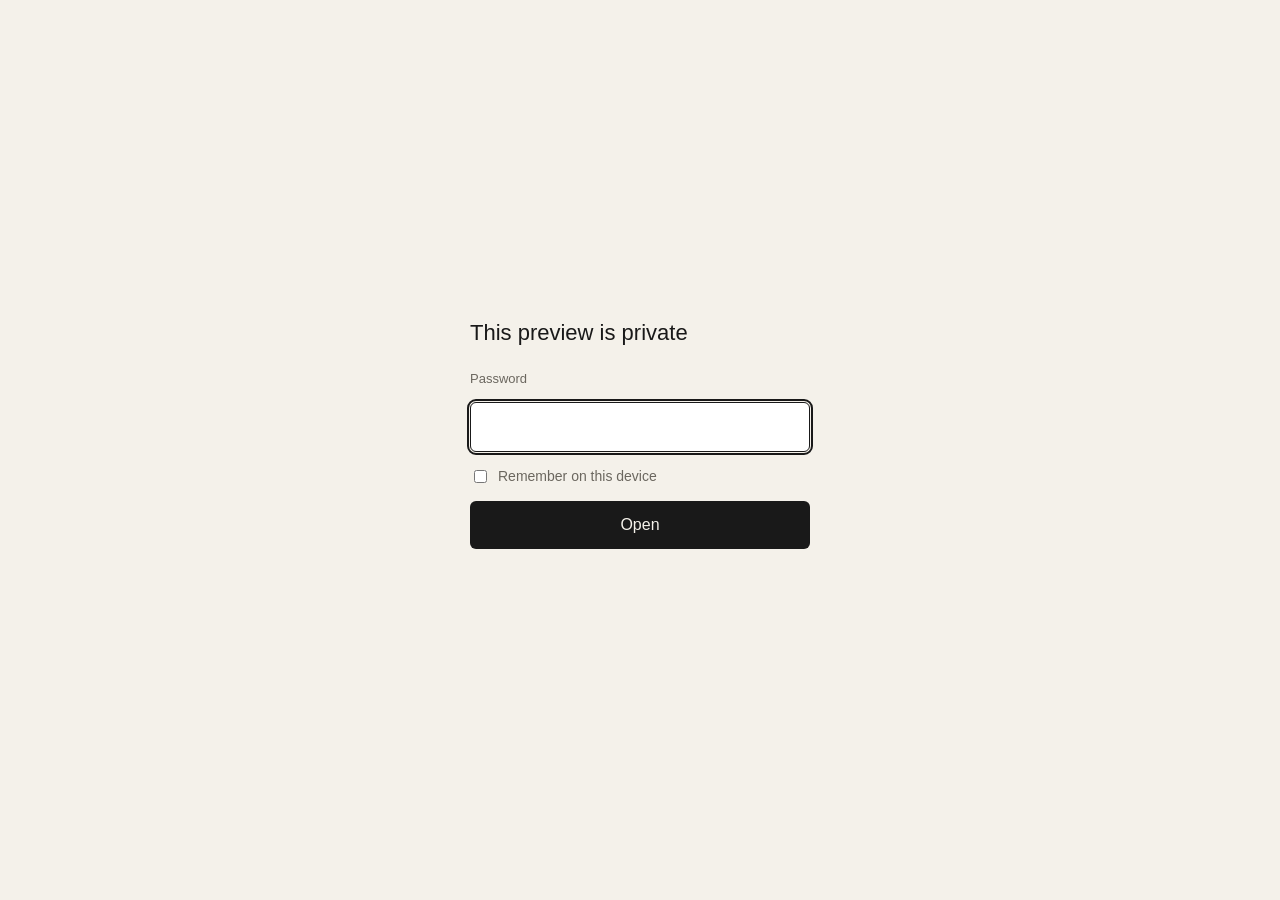
<file: index.html>
<!doctype html>
<html lang="en">
<head>
<meta charset="utf-8">
<meta name="viewport" content="width=device-width, initial-scale=1">
<meta name="robots" content="noindex, nofollow">
<title>Private preview</title>
<style>
:root{--paper:#f4f1ea;--ink:#191919;--muted:#6b675f;--line:#cfc9bf;color-scheme:light}
html,body{margin:0;height:100%;background:var(--paper);color:var(--ink);font:16px/1.5 -apple-system,BlinkMacSystemFont,"Segoe UI",Helvetica,Arial,sans-serif}
main{min-height:100%;display:flex;align-items:center;justify-content:center;padding:24px;box-sizing:border-box}
form{width:100%;max-width:340px;display:flex;flex-direction:column;gap:14px}
h1{font-size:22px;font-weight:500;margin:0 0 6px}
label{font-size:13px;color:var(--muted)}
input[type=password]{font:inherit;padding:12px 14px;border:1px solid var(--line);border-radius:6px;background:#fff;color:var(--ink)}
input[type=password]:focus{outline:2px solid var(--ink);outline-offset:1px;border-color:var(--ink)}
.row{display:flex;align-items:center;gap:8px;font-size:14px;color:var(--muted)}
button{font:inherit;padding:12px 14px;border:0;border-radius:6px;background:var(--ink);color:var(--paper);cursor:pointer}
button:disabled{opacity:.6;cursor:default}
.msg{min-height:1.5em;font-size:14px;color:#9a3412}
</style>
</head>
<body>
<main id="gate" hidden>
<form id="f">
<h1>This preview is private</h1>
<label for="pw">Password</label>
<input id="pw" type="password" autocomplete="current-password" required autofocus>
<label class="row"><input id="remember" type="checkbox"> Remember on this device</label>
<button id="go" type="submit">Open</button>
<div class="msg" id="msg" role="status" aria-live="polite"></div>
</form>
</main>
<script>
(() => {
  const SALT = 'H3ywkPxjElboZcNTUb6Uxg==', ITER = 310000, SITE = 'vco-r2', ROOT = './';
  const PAYLOAD = 'YycBW4YHwsqYheZRC23ZVGmvbxL3NiCy34AiFDTF/XBLhiFdpdkAPt4L9aifv/eppUR/[base64]/cp0CmaPeCKBTBLTufGLiCPPYhMS8yv0mTnJWdYrglSatc/HTd/[base64]/hMPCa/8G9hU3QFScFbh74fhLqykwp2AwuTzeQ6CjE20hsAYPEY6XVYP82ZKk/cY0B0+MnpKlHOKBsTuyd6i+9V0VTtlvSG4COc8tLWmsfXdMZs2DD0DbtRKJggwYkkJTbJulQscZMjhXVcKCUlyPQNfRIzAEZOJ+nFQ+6Lm70tX5L0uOVyeASXyc1Xy+KPt00/zg4DSsinwBuaCSrLPC9faPHesZ5C7WgGA8dcRbYQyYd0FhqntpJOd74fZBG2EwaPUeIRKWrRcKsrPnhIIo8GdpY4l+XgGvdX/U8dwUxpvl7iX8D6dwmGak3JoEOTtmlPHWbvAfxIEEhh+lssaabNeU5KxGdnPE7UhpnEwh9w7QsSJ2SpL4IjywPK3b+z9KUPFqLeYce5y0WoTIavzCMIRlbyGeI/8juJwIUAuEI7HR60ML4MT96LmaHhKT9SHkWNZfMzrg1nOgc2mUy3yCx5UtPzW1sD7PrnS4sFtMTVFLGaNNEZfJSCv1s2OgvEbtczyJ1mgJA1NjCg9ELvakknSYayPPLyad8vIOYXYoPQgGfa0qTeKUeb4f/PScTs7Qx47tpJlQZG5O4mno/Our90XM+tf07FIsi30+leorBAuw5KlPDTvSW1l3hOJCDkLwtQeD77DPftM/2v62XNvy9yTLEGclLmNInj9WayE8qLSKGG+bh7IjJgnbk3quy5iHa6N4wXl/jwUOlZd9QhvdkY1yEz+Y9iDvQaiYxgrS19eFLh+CHRoQLVQCUCq41Gs2nR7M9bcQIRkZryqaF4xyW0FH7CoDyANWbJOKWW/BFU3O+McEqpkGG4FL3aNe8pmUg1qq6cqst/5Q7FJ6j2F/0PrMTpNAgCpO8Bh1hoQwI5FCSn1LqSwn/MBQ55Ow8nId7L/[base64]/eEA2g9m+tXv5M7rLH3CJaS/gE7aFDp4UK9nNXfO0XhrepOMIGUJsGiTXcdpcVixan9zASmn/VcYB7mBG6c6lNUyhjGOFpUJH4pLoPElAhI/JbYSGaC7cgqUp8Vjvb7hPdxXEIqaGuXqWcMbIoCHD8nK2arJ10fQ5IPvaI0da4CMsYH7njgrB4jKZe2XaTDYMxTABuKmjfyRslxbz14u1B+zOBWt0XQFtuI8eJMLE/kLrA37bGv4UmMGqqGCb9xew3ZkgM+5/fmbRoSiEXR97zaPx2OdJ2r3UrIMW8he69zKGR8TVqSfwNZtKpCwFNGDGk/clheYNuvMc1vjeqSpWAJgXNQCJ7V02Ey05sdgbpkMf7R4etigBIaHCYmzGJKPtgR6Wwejj6jL+qvqbuIosvWhuekorvgjiMYUbj7Mp3aDyle/C+oad1o84DZTuqnHLPY758XUls+BNdkh6lZHKSLo3KU0uxl335M+RK/pn2k0Cv1bczBA2dpb5zwhFfcjaNahIrnMYVCeOkkR88qArfu0a7kzdqwbGc999dylW7spkTyb3pdURQq8/23V/mWS+71bO319mEA7JAw2ahw+dYiodtirDcjg904xETu11QyumQ7e2SjrGAuzQbKEM=';
  const KEYNAME = 'unlock:' + SITE;
  const b64d = s => Uint8Array.from(atob(s), c => c.charCodeAt(0));
  const b64e = b => btoa(String.fromCharCode(...new Uint8Array(b)));
  const TYPES = { webp: 'image/webp', png: 'image/png', jpg: 'image/jpeg', jpeg: 'image/jpeg', svg: 'image/svg+xml', mp4: 'video/mp4', webm: 'video/webm', gif: 'image/gif' };
  const $ = id => document.getElementById(id);
  const store = { get(k) { try { return sessionStorage.getItem(k) || localStorage.getItem(k); } catch { return null; } },
                  set(k, v, keep) { try { sessionStorage.setItem(k, v); if (keep) localStorage.setItem(k, v); } catch {} },
                  clear(k) { try { sessionStorage.removeItem(k); localStorage.removeItem(k); } catch {} } };
  async function derive(pw) {
    const base = await crypto.subtle.importKey('raw', new TextEncoder().encode(pw), 'PBKDF2', false, ['deriveKey']);
    return crypto.subtle.deriveKey({ name: 'PBKDF2', salt: b64d(SALT), iterations: ITER, hash: 'SHA-256' }, base, { name: 'AES-GCM', length: 256 }, true, ['decrypt']);
  }
  async function decrypt(key, bytes) {
    return crypto.subtle.decrypt({ name: 'AES-GCM', iv: bytes.slice(0, 12) }, key, bytes.slice(12));
  }
  async function open(key, msg) {
    let html = new TextDecoder().decode(await decrypt(key, b64d(PAYLOAD)));
    const paths = [...new Set([...html.matchAll(/enc:([^"]+)/g)].map(m => m[1]))];
    let done = 0;
    const urls = {};
    await Promise.all(paths.map(async p => {
      const res = await fetch(ROOT + p + '.enc');
      const plain = await decrypt(key, new Uint8Array(await res.arrayBuffer()));
      urls[p] = URL.createObjectURL(new Blob([plain], { type: TYPES[p.split('.').pop().toLowerCase()] || 'application/octet-stream' }));
      if (msg) msg.textContent = 'Opening… ' + (++done) + ' of ' + paths.length;
    }));
    html = html.replace(/enc:([^"]+)/g, (_, p) => urls[p]);
    document.open(); document.write(html); document.close();
  }
  async function fromStore() {
    const raw = store.get(KEYNAME); if (!raw) return false;
    try {
      const key = await crypto.subtle.importKey('raw', b64d(raw), { name: 'AES-GCM' }, true, ['decrypt']);
      await open(key); return true;
    } catch { store.clear(KEYNAME); return false; }
  }
  fromStore().then(ok => {
    if (ok) return;
    $('gate').hidden = false; $('pw').focus();
    $('f').addEventListener('submit', async e => {
      e.preventDefault();
      const msg = $('msg'), btn = $('go');
      btn.disabled = true; msg.style.color = 'var(--muted)'; msg.textContent = 'Checking…';
      try {
        const key = await derive($('pw').value);
        await decrypt(key, b64d(PAYLOAD));
        store.set(KEYNAME, b64e(await crypto.subtle.exportKey('raw', key)), $('remember').checked);
        await open(key, msg);
      } catch {
        btn.disabled = false; msg.style.color = ''; msg.textContent = 'That password didn’t work. Check it and try again.';
      }
    });
  });
})();
</script>
</body>
</html>
</file>
